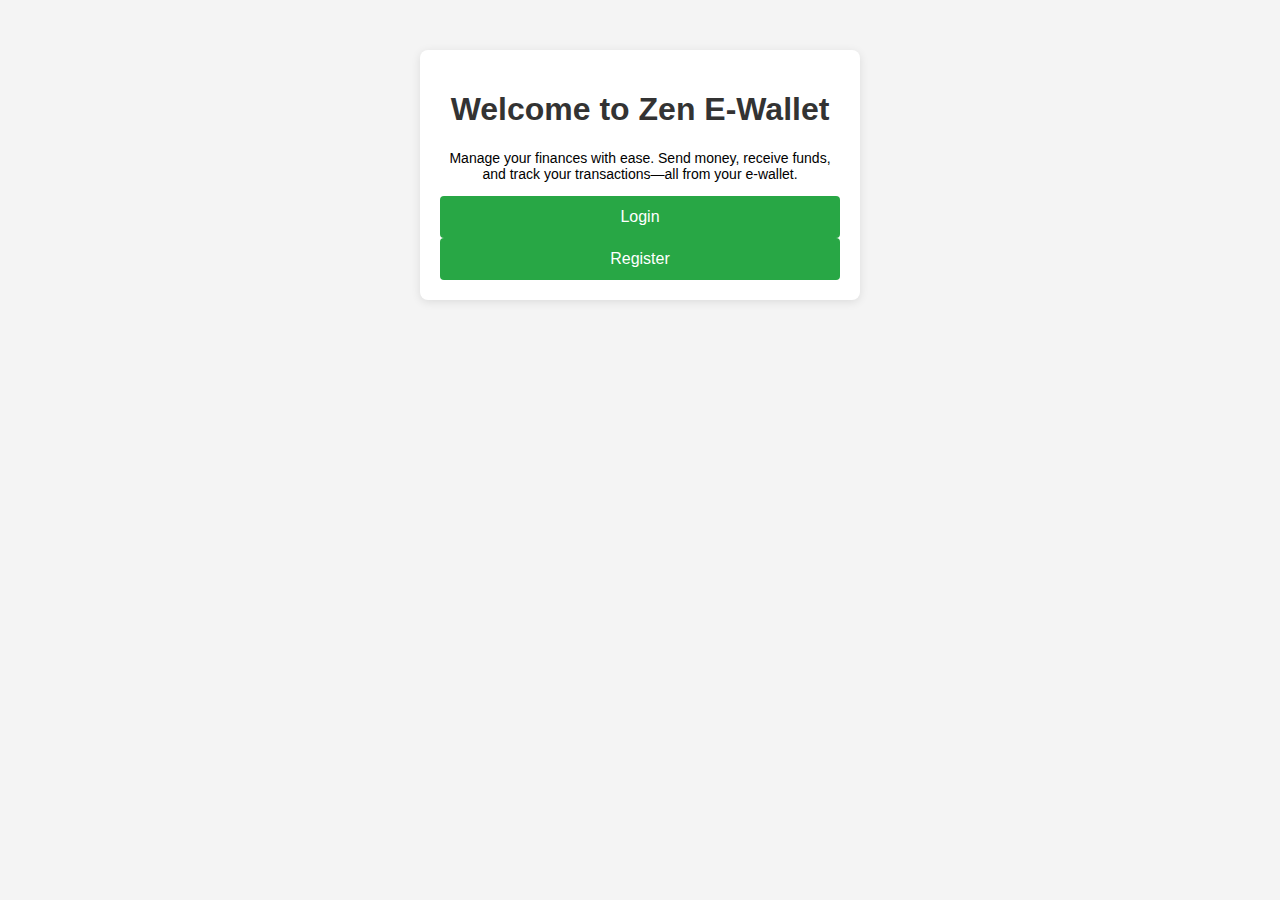
<file: index.html>
<!DOCTYPE html>
<html lang="en">
<head>
    <meta charset="UTF-8">
    <meta name="viewport" content="width=device-width, initial-scale=1.0">
    <title>Welcome to E-Wallet</title>
    <link rel="stylesheet" href="style.css">
</head>
<body>
    <div class="container">
        <h1>Welcome to Zen E-Wallet</h1>
        <p>Manage your finances with ease. Send money, receive funds, and track your transactions—all from your e-wallet.</p>

        <div class="buttons">
            <a href="login.html"><button>Login</button></a>
            <a href="register.html"><button>Register</button></a>
        </div>
    </div>

    <script src="script.js"></script>
</body>
</html>
</file>
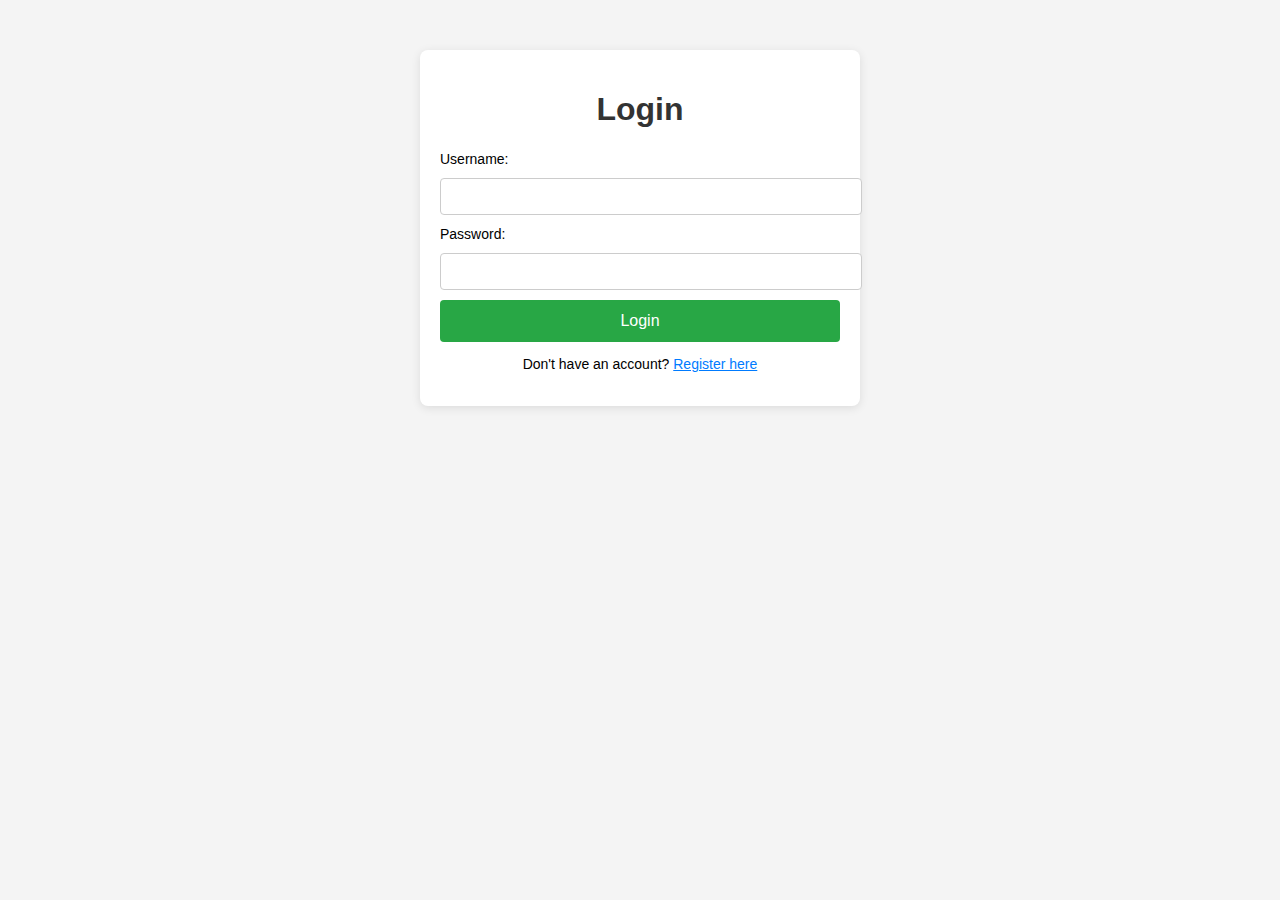
<file: login.html>
<!DOCTYPE html>
<html lang="en">
<head>
    <meta charset="UTF-8">
    <meta name="viewport" content="width=device-width, initial-scale=1.0">
    <title>Login - Zen E-Wallet</title>
    <link rel="stylesheet" href="style.css">
</head>
<body>
    <div class="container">
        <h1>Login</h1>
        <form id="loginForm">
            <label for="username">Username:</label>
            <input type="text" id="username" name="username" required>

            <label for="password">Password:</label>
            <input type="password" id="password" name="password" required>

            <button type="submit">Login</button>
        </form>
        <p>Don't have an account? <a href="register.html">Register here</a></p>
    </div>

    <script src="script.js"></script>
</body>
</html>
</file>
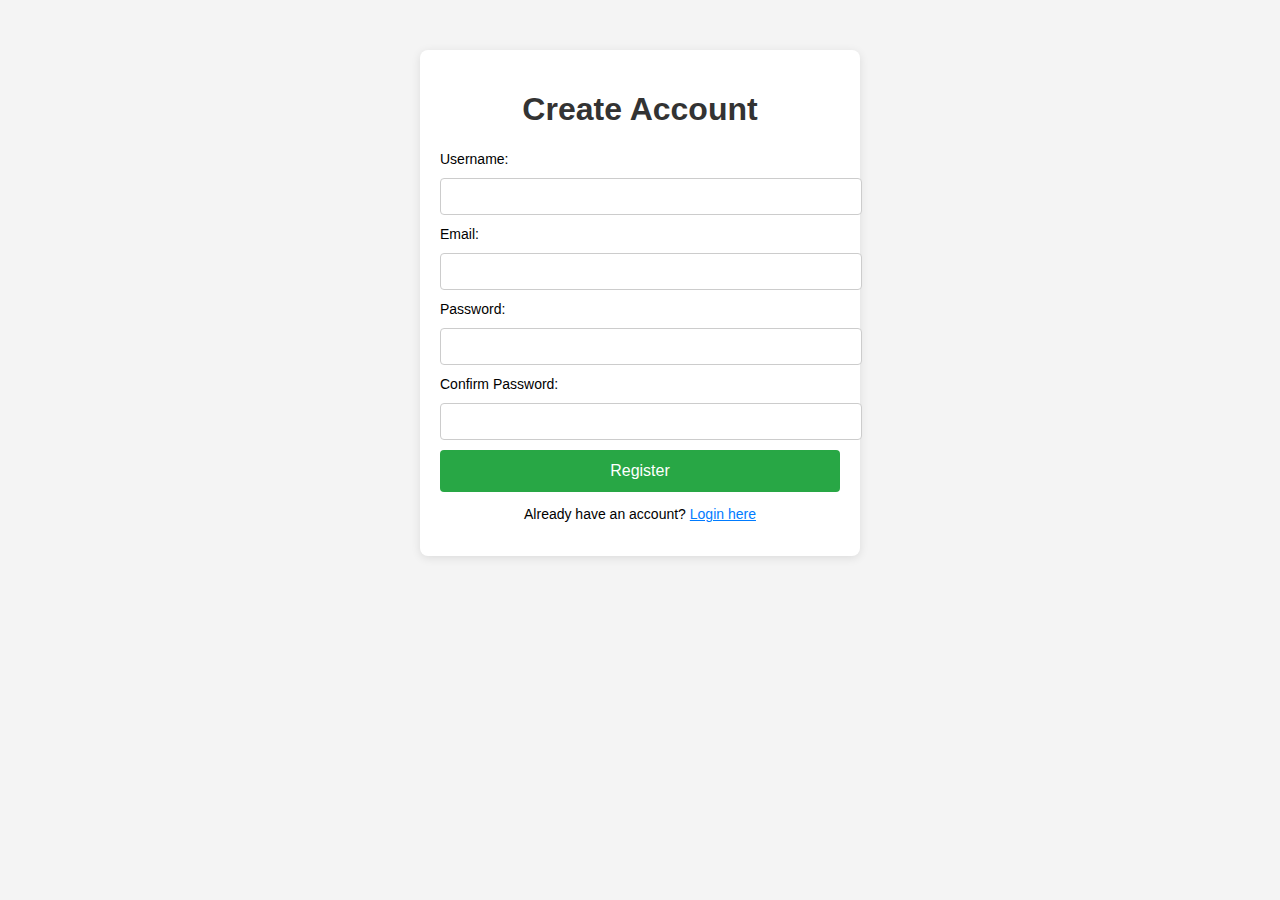
<file: register.html>
<!DOCTYPE html>
<html lang="en">
<head>
    <meta charset="UTF-8">
    <meta name="viewport" content="width=device-width, initial-scale=1.0">
    <title>Register - E-Wallet</title>
    <link rel="stylesheet" href="style.css">
</head>
<body>
    <div class="container">
        <h1>Create Account</h1>
        <form id="registerForm">
            <label for="username">Username:</label>
            <input type="text" id="username" name="username" required>

            <label for="email">Email:</label>
            <input type="email" id="email" name="email" required>

            <label for="password">Password:</label>
            <input type="password" id="password" name="password" required>

            <label for="confirmPassword">Confirm Password:</label>
            <input type="password" id="confirmPassword" name="confirmPassword" required>
            <a href="transactions.html">
            <button type="submit">Register</button>
        </a>
        </form>
        <p>Already have an account? <a href="login.html">Login here</a></p>
    </div>

    <script src="script.js"></script>
</body>
</html>
</file>
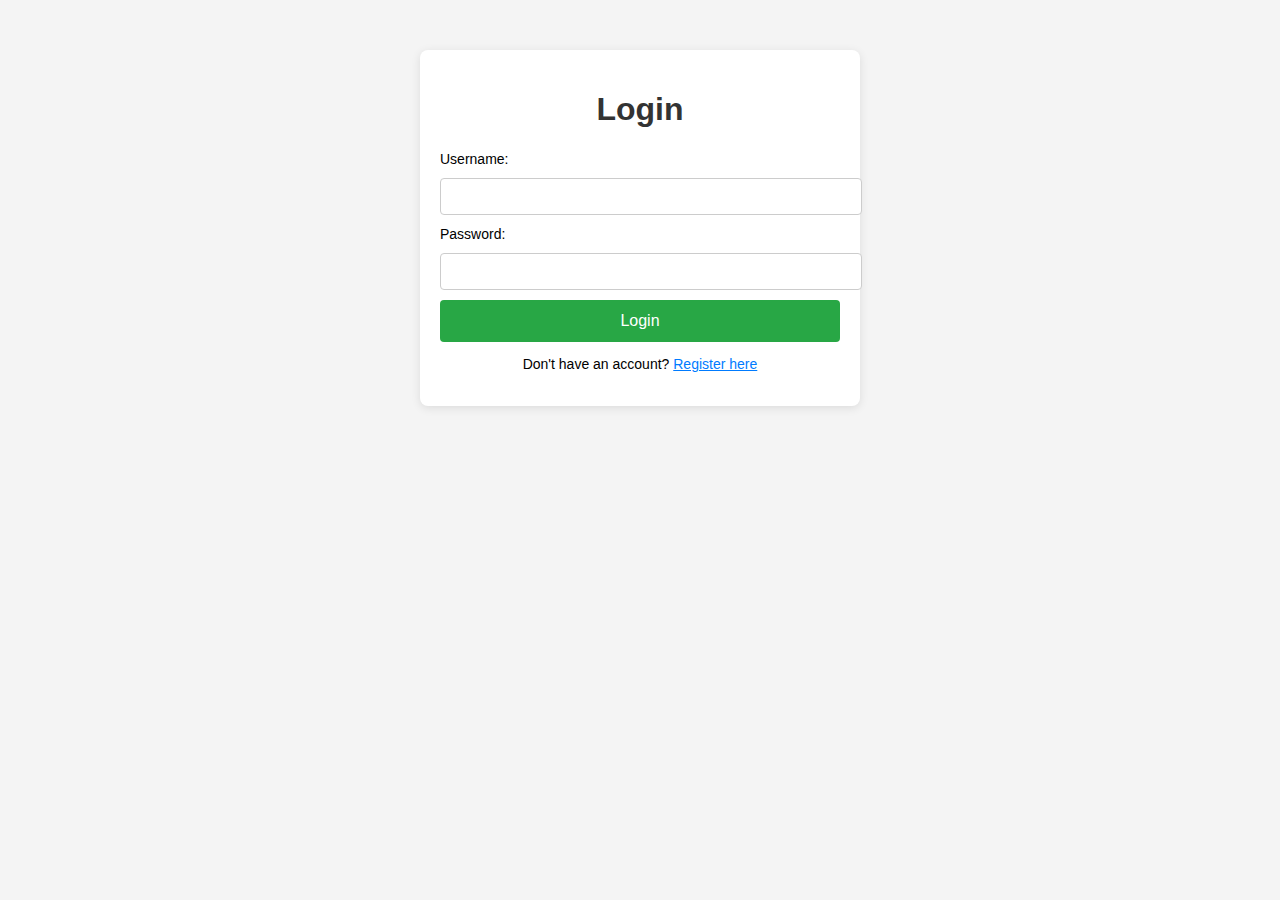
<file: transactions.html>
<!DOCTYPE html>
<html lang="en">
<head>
    <meta charset="UTF-8">
    <meta name="viewport" content="width=device-width, initial-scale=1.0">
    <title>Transaction - E-Wallet</title>
    <link rel="stylesheet" href="style.css">
</head>
<body>
    <div class="container">
        <h1>Transaction Page</h1>
        <form id="transactionForm">
            <label for="amount">Amount:</label>
            <input type="number" id="amount" name="amount" required>

            <label for="recipient">Recipient Username:</label>
            <input type="text" id="recipient" name="recipient" required>

            <button type="submit">Send Money</button>
        </form>

        <h2>Your Balance: $<span id="balance">0</span></h2>
        <h4>Deposit via username</h4>

        <h3>Transaction History:</h3>
        <ul id="transactionHistory">
            <!-- Transaction history will be populated here -->
        </ul>
    </div>

    <script src="script.js"></script>
</body>
</html>
</file>
<file: style.css>
body {
    font-family: Arial, sans-serif;
    background-color: #f4f4f4;
    margin: 0;
    padding: 0;
}

.container {
    width: 100%;
    max-width: 400px;
    margin: 50px auto;
    padding: 20px;
    background-color: #fff;
    border-radius: 8px;
    box-shadow: 0 2px 10px rgba(0, 0, 0, 0.1);
}

h1 {
    text-align: center;
    color: #333;
}

label {
    font-size: 14px;
    margin-top: 10px;
}

input[type="text"],
input[type="email"],
input[type="password"],
input[type="number"] {
    width: 100%;
    padding: 10px;
    margin: 10px 0;
    border: 1px solid #ccc;
    border-radius: 4px;
}

button {
    width: 100%;
    padding: 12px;
    background-color: #28a745;
    color: white;
    border: none;
    border-radius: 4px;
    font-size: 16px;
    cursor: pointer;
}

button:hover {
    background-color: #218838;
}

p {
    text-align: center;
    font-size: 14px;
}

a {
    color: #007bff;
}

a:hover {
    text-decoration: underline;
}

ul {
    list-style-type: none;
    padding: 0;
}

ul li {
    margin: 5px 0;
}
</file>
